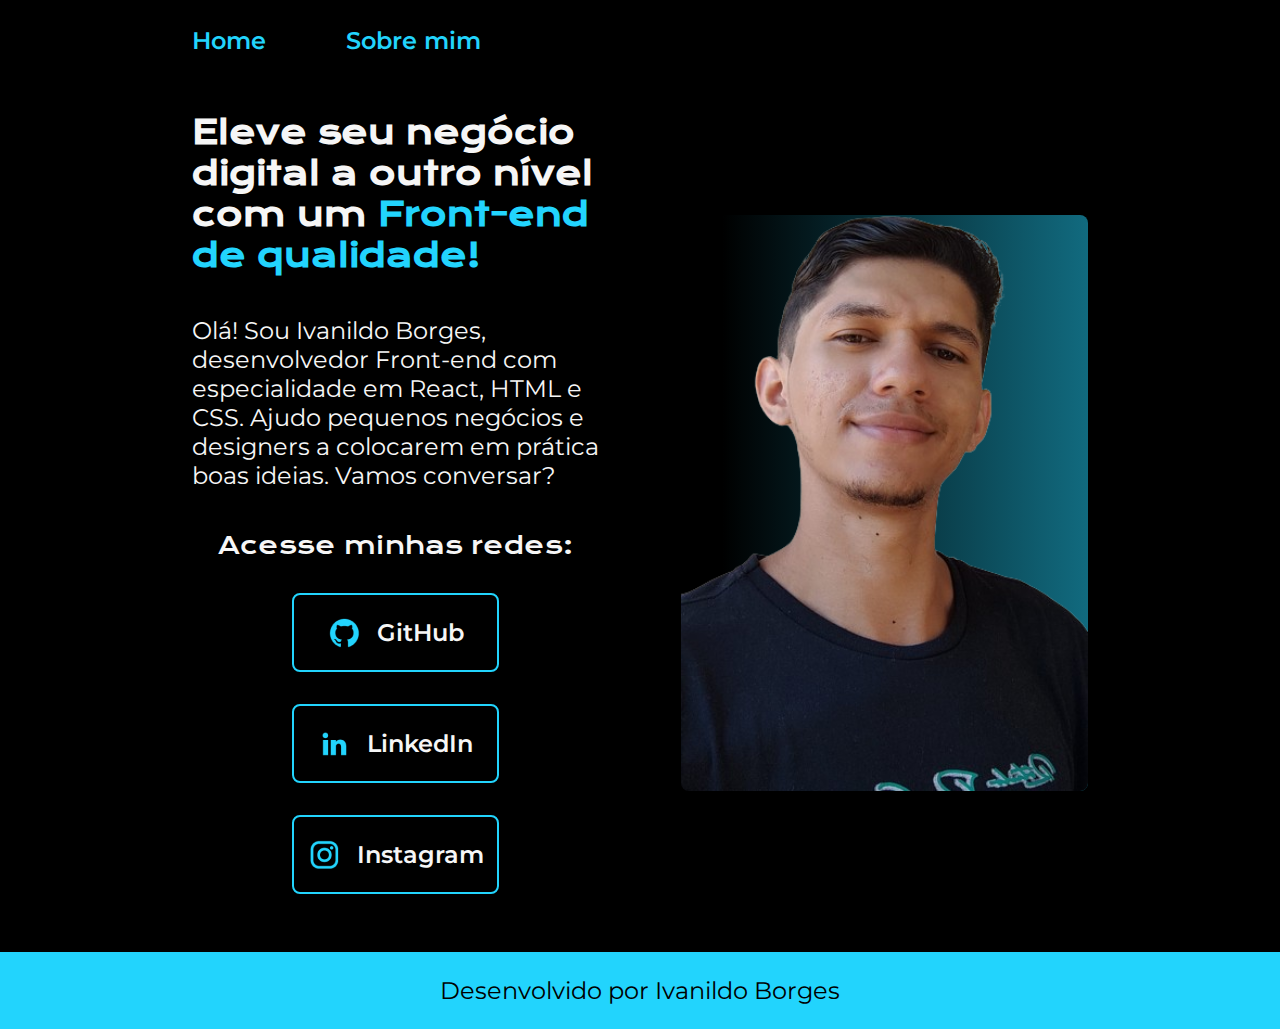
<file: index.html>
<!DOCTYPE html>
<html lang="pt-br">

<head>
    <meta charset="UTF-8">
    <meta http-equiv="X-UA-Compatible" content="IE=edge">
    <meta name="viewport" content="width=device-width, initial-scale=1.0">
    <title>Portfolio</title>
    <link rel="stylesheet" href="./styles/style.css">
</head>

<body>
    <header class="cabecalho">
        <nav class="cabecalho__menu">
            <a class="cabecalho__menu__link" href="index.html">Home</a>
            <a class="cabecalho__menu__link" href="about.html">Sobre mim</a>
        </nav>
    </header>
    <main class="apresentacao">
        <section class="apresentacao__conteudo">
            <h1 class="apresentacao__conteudo__titulo">
                Eleve seu negócio digital a outro nível com um 
                <strong class="titulo-destaque"> Front-end de qualidade!</strong>
            </h1>
            <p class="apresentacao__conteudo__texto">
                Olá! Sou Ivanildo Borges, desenvolvedor
                Front-end com especialidade em React, HTML e
                CSS. Ajudo pequenos negócios e designers a
                colocarem em prática boas ideias. Vamos
                conversar?
            </p>
            <div class="apresentacao__links">
                <h2 class="apresentacao__links__subtitulo">Acesse minhas redes:</h2>
                <a 
                    class="apresentacao__links__navegacao" 
                    href="https://github.com/IvanildoBorges" 
                    target="_blank"
                    title="/IvanildoBorges"
                >
                    <img src="./assets/github.png" alt="Icone GitHub">
                    GitHub
                </a>
                <a 
                    class="apresentacao__links__navegacao" 
                    href="https://www.linkedin.com/in/ivanildoborges/" 
                    target="_blank"
                    title="in/IvanildoBorges"
                >
                    <img src="./assets/linkedin.png" alt="Icone GitHub">
                    LinkedIn
                </a>
                <a 
                    class="apresentacao__links__navegacao" 
                    href="https://www.instagram.com/algum.ivan/" 
                    target="_blank"
                    title="@algum.ivan"
                >
                    <img src="./assets/instagram.png" alt="Icone GitHub">
                    Instagram
                </a>
            </div>
        </section>
            <img class="apresentacao__imagem" src="./assets/imagem.png" alt="Foto de Ivanildo Borges de perfil" title="Ivanildo Borges">
    </main>
    <footer class="rodape">Desenvolvido por Ivanildo Borges</footer>
</body>

</html>
</file>
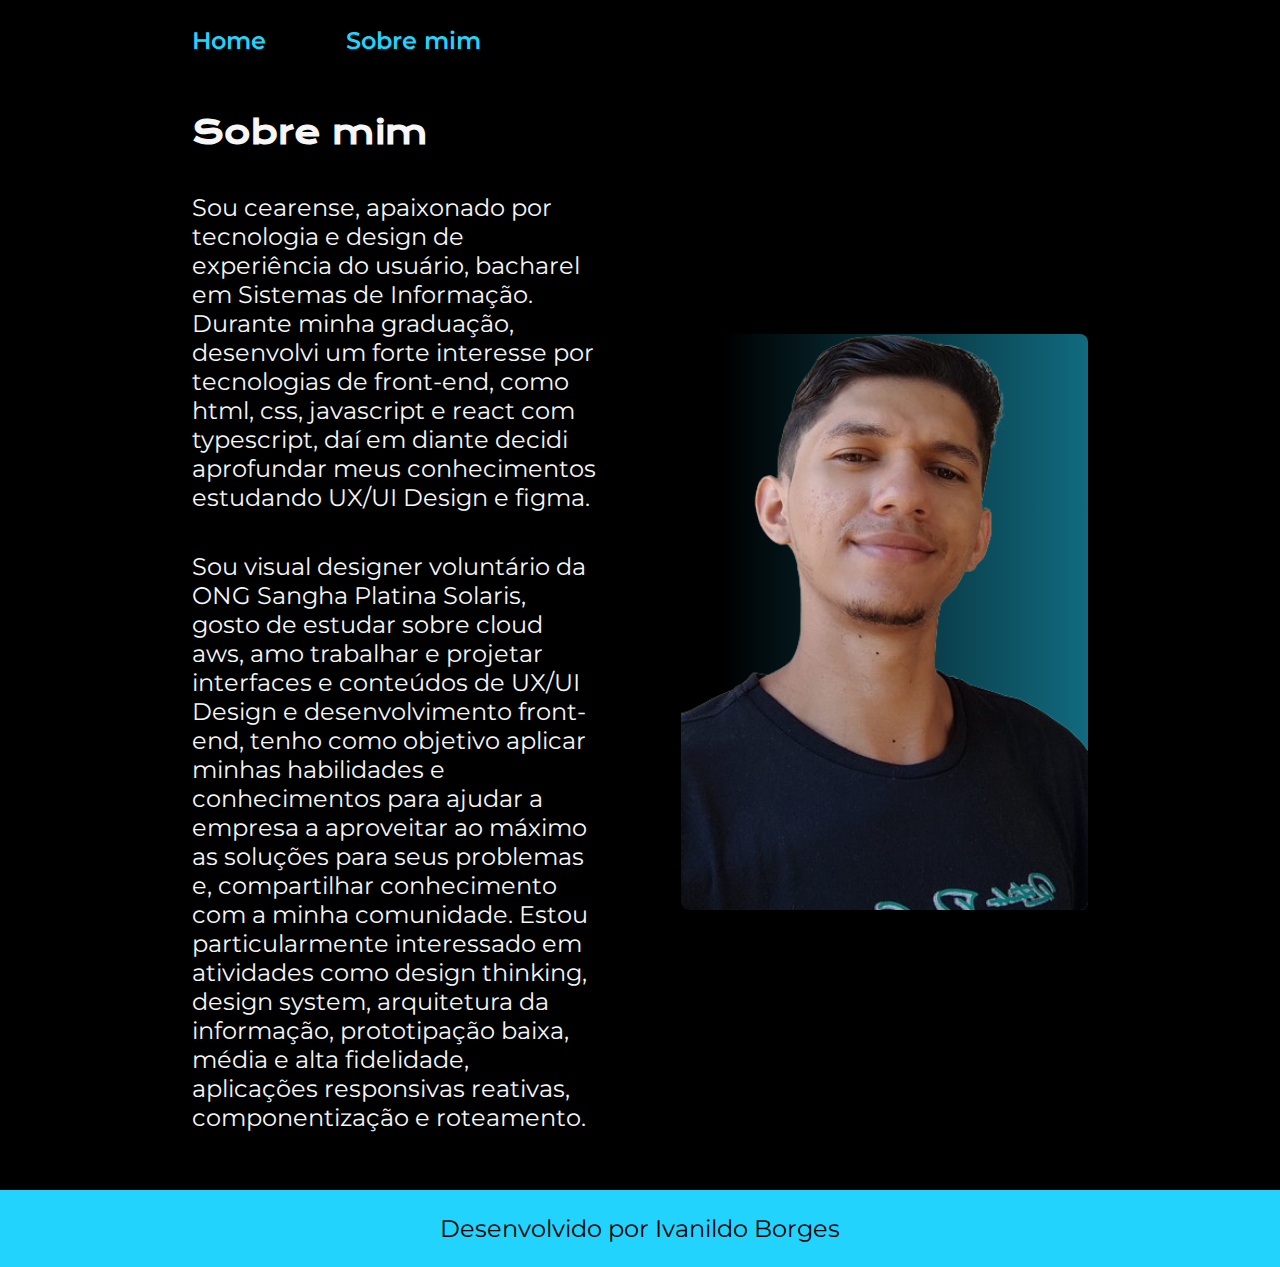
<file: about.html>
<!DOCTYPE html>
<html lang="pt-br">
<head>
    <meta charset="UTF-8">
    <meta name="viewport" content="width=device-width, initial-scale=1.0">
    <title>Sobre mim</title>
    <link rel="stylesheet" href="./styles/style.css">
</head>
<body>
    <header class="cabecalho">
        <nav class="cabecalho__menu">
            <a class="cabecalho__menu__link" href="index.html">Home</a>
            <a class="cabecalho__menu__link" href="about.html">Sobre mim</a>
        </nav>
    </header>
    <main class="apresentacao">
        <section class="apresentacao__conteudo">
            <h1 class="apresentacao__conteudo__titulo">Sobre mim</h1>
            <p class="apresentacao__conteudo__texto">
                Sou cearense, apaixonado por tecnologia e design de experiência do usuário, bacharel em Sistemas de Informação. Durante minha graduação, desenvolvi um forte interesse por tecnologias de front-end, como html, css, javascript e react com typescript, daí em diante decidi aprofundar meus conhecimentos estudando UX/UI Design e figma.
            </p>
            <p class="apresentacao__conteudo__texto">
                Sou visual designer voluntário da ONG Sangha Platina Solaris, gosto de estudar sobre cloud aws, amo trabalhar e projetar interfaces e conteúdos de UX/UI Design e desenvolvimento front-end, tenho como objetivo aplicar minhas habilidades e conhecimentos para ajudar a empresa a aproveitar ao máximo as soluções para seus problemas e, compartilhar conhecimento com a minha comunidade. Estou particularmente interessado em atividades como design thinking, design system, arquitetura da informação, prototipação baixa, média e alta fidelidade, aplicações responsivas reativas, componentização e roteamento.
            </p>
        </section>
        <img class="apresentacao__imagem" src="./assets/imagem.png" alt="Foto de Ivanildo Borges de perfil" title="Ivanildo Borges">
    </main>
    <footer class="rodape">Desenvolvido por Ivanildo Borges</footer>
</body>
</html>
</file>
<file: styles/style.css>
@import url('https://fonts.googleapis.com/css2?family=Krona+One&family=Montserrat:wght@400;600&display=swap');

* {
    margin: 0;
    padding: 0;
}

:root {
    --cor-primaria: #000000;
    --cor-secundaria: #f6f6f6;
    --cor-terciaria: #22D4FD;
    --cor-quaternario: rgba(34, 212, 253, .5);
    --cor-hover: #272727;

    --fonte-primaria: 'Krona One', sans-serif;
    --fonte-secundaria: 'Montserrat', sans-serif;
}

body {
    box-sizing: border-box;
    background-color: var(--cor-primaria);
    color: var(--cor-secundaria);
}

.cabecalho {
    padding: 2% 0% 0% 15%;
}

.cabecalho__menu {
    display: flex;
    gap: 80px;
}

.cabecalho__menu__link {
    font-family: var(--fonte-secundaria);
    font-size: 1.5rem;
    font-weight: 600;
    color: var(--cor-terciaria);
    text-decoration: none;
}

.apresentacao {
    padding: 4.5% 15%;
    display: flex;
    align-items: center;
    justify-content: space-between;
    gap: 82px;
}

.apresentacao__conteudo {
    width: 50%;
    display: flex;
    flex-direction: column;
    gap: 40px;
}

.apresentacao__conteudo__titulo {
    font-size: 2rem;
    font-family: var(--fonte-primaria);
}

.titulo-destaque {
    color: var(--cor-terciaria);
}

.apresentacao__conteudo__texto {
    font-size: 1.5rem;
    font-family: var(--fonte-secundaria);
}

.apresentacao__links {
    display: flex;
    flex-direction: column;
    justify-content: space-between;
    align-items: center;
    gap: 32px;
}

.apresentacao__links__subtitulo {
    font-family: var(--fonte-primaria);
    font-weight: 400;
    font-size: 1.5rem;
}

.apresentacao__links__navegacao {
    width: 50%;
    text-align: center;
    border-radius: 16px;
    font-size: 1.5rem;
    font-weight: 600;
    padding: 21.5px 0;
    text-decoration: none;
    color: var(--cor-secundaria);
    border: 2px solid var(--cor-terciaria);
    border-radius: 8px;
    font-family: var(--fonte-secundaria);
    display: flex;
    justify-content: center;
    align-items: center;
    gap: 16px;
    transition: background-color .3s ease-out;
}

.apresentacao__links__navegacao:hover {
    background-color: var(--cor-hover);
    transition: background-color .3s ease-in;
}

.apresentacao__imagem {
    width: 50%;
    background-image: linear-gradient(90deg, transparent 10%, var(--cor-quaternario) 100%);
    border-radius: 8px;
}

.rodape {
    padding: 24px;
    color: var(--cor-primaria);
    background-color: var(--cor-terciaria);
    text-align: center;
    font-family: var(--fonte-secundaria);
    font-size: 1.5rem;
    font-weight: 400;
}

@media screen and (max-width: 1200px) {
    .cabecalho {
        padding: 10%;
    }

    .cabecalho__menu {
        justify-content: center;
    }

    .apresentacao {
        flex-direction: column-reverse;
        padding: 5%;
    }

    .apresentacao__conteudo {
        width: auto;
    }
}
</file>
